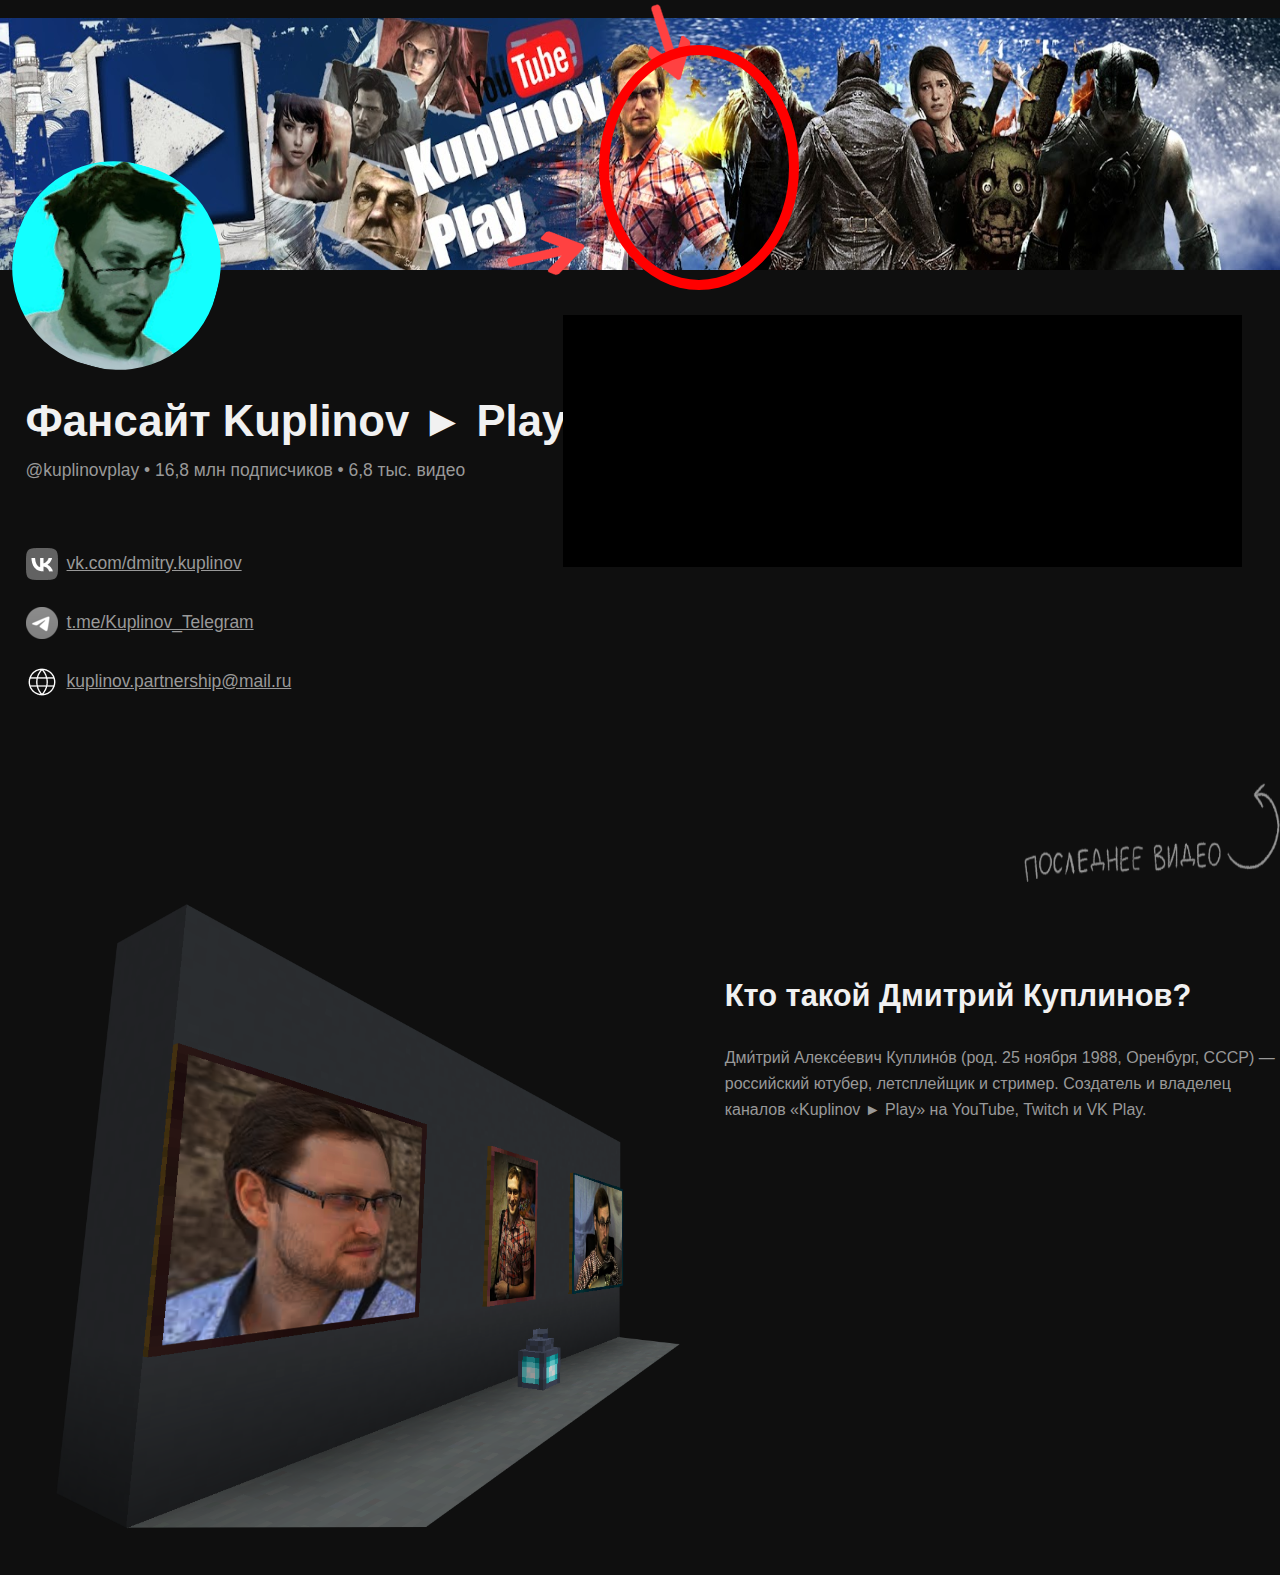
<file: kuplinov/kuplinov.html>
<!DOCTYPE html>
<html lang="en">
<head>
    <meta charset="UTF-8">
    <meta name="viewport" content="width=device-width, initial-scale=1.0">
    <title>YouTuber Fansite</title>
    <link rel="stylesheet" href="styles.css">
    <link href="https://fonts.cdnfonts.com/css/youtube-sans" rel="stylesheet">
                
</head>
<body>
    <div id="circle"></div>
    <img id="arrow1" src="img/arrow.png" alt="Red arrow">
    <img id="arrow2" src="img/arrow.png" alt="Red arrow">

    <header>
        <div class="scrolling-background">
            <div class="scrolling-image" id="banner"></div>
          </div>
    </header>

    <main>
        <section class="title-section">
            <img src="img/kupla.jpg" id="kuplahead">
        </section>
        <section id="featured-video">
            <div class="intro-text">
                <h1 class="title">Фансайт Kuplinov ► Play</h2>
                <p class="title-description">@kuplinovplay • 16,8 млн подписчиков • 6,8 тыс. видео</p>
                <nav>
                    <div class="navitem">
                        <img src="img/vk-gray.png">
                        <a href="https://vk.com/dmitry.kuplinov">vk.com/dmitry.kuplinov</a>
                    </div>
                    <div class="navitem">
                        <img src="img/tg-gray.png">
                        <a href="https://t.me/Kuplinov_Telegram">t.me/Kuplinov_Telegram</a>
                    </div>
                    <div class="navitem">
                        <img src="img/web.png">
                        <a href="mailto:kuplinov.partnership@mail.ru">kuplinov.partnership@mail.ru</a>
                    </div>
                </nav>
            </div>
            <div id="latest-video">
                <iframe  id="latest-youtube-video" width="100%" height="200%" src="https://www.youtube.com/embed/lXWQIC5KDbQ" frameborder="0" allow="autoplay; encrypted-media" allowfullscreen></iframe>
                <img src="img/lastvideo2.png" class="lastvideo">
            </div>
        </section>
        <section id="history">
            <img src="img/kupligallery.png" class="history-illustration">
            <div class="history-info">
                <h2>Кто такой Дмитрий Куплинов?</h2>
                <p>Дми́трий Алексе́евич Куплинóв (род. 25 ноября 1988, Оренбург, СССР) — российский ютубер, летсплейщик и стример. Создатель и владелец каналов «Kuplinov ► Play» на YouTube, Twitch и VK Play. </p>
            </div>
        </section>

    </main>
    <script src="turn.js"></script>
    <script src="videos.js"></script>
    <script src="circle.js"></script>
</body>
</html>
</file>
<file: kuplinov/styles.css>
body {
    font-family: Arial, sans-serif;
    line-height: 1.6;
    margin: 0;
    padding: 0;
    color:#F1F1F1;
    background-color: #0F0F0F;
    font-family: 'YouTube Sans', sans-serif;
    overflow-x: hidden;
}
h1 {
    font-size:calc(2vh + 2vw);
}
h2 {
    font-size:calc(2vh + 1vw);
}
p {
    color:#999999;
}
#circle {
    border-radius: 50%;
    height:25vh;
    width:20vh;
    border: 10px solid red;
    background-color: transparent;
    position:absolute;
    top:5vh;
    z-index: 10;
}

#arrow1, #arrow2 {
    position: fixed;
    width: 10vh;
    height: 15vh;
    z-index: 9;
}



header {
    background-color: #0F0F0F;
    text-align: center;
    margin-top: 2vh;
}
.scrolling-background {
  position: relative;
  width: 100%;
  height: 200px; /* Adjust as needed */
  overflow: hidden;
}

  
  .scrolling-background {
    position: relative;
    width: 100%;
    height: 28vh; /* Adjust as needed */
    overflow: hidden;
  }
  
  .scrolling-image {
    position: absolute;
    top: 0;
    right: 0; /* Changed from left: 0 to right: 0 */
    width: 200%;
    height: 100%;
    background-image: url('img/kupbanner.jpg');
    background-repeat: repeat-x;
    background-size: 50% 100%;
    animation: scroll-background 30s linear infinite;
  }
  
  @keyframes scroll-background {
    0% {
      transform: translateX(0);
    }
    100% {
      transform: translateX(50%); /* Changed from -50% to 50% */
    }
  }
  
header h1 {
    margin: 0;
}

main {
    background-color: #0F0F0F;
    height:100%;
}
.title-section {    
    height:2vh;
}
#kuplahead {
    border-radius: 100px;
    position: relative;
    top: -12vh;
    left: 1vw;
    z-index: 11;
    transition: opacity 0.3s;
    height: 23vh;
    transform: rotate(15deg);
}

#kuplahead:hover {
    opacity: 0.5;
}

#featured-video {
    height:60vh;
    display: flex;
    position: relative;
    justify-content: space-between;
    padding-top:3vh;
}
.lastvideo {
    position: absolute;
    right:-3vw;
    top:52vh;
    width:20vw;
    height:11vh;
}
.intro-text{
    position: relative;
    left:2vw;
}
.title {
    font-size:calc(2vh + 2vw);
    margin-bottom: 0;
    margin-top:8vh;
}
.title-description{
    color:#999999;
    margin-top:0;
    font-size: calc(0.8vh + 0.8vw);
}
nav {
    margin-top:7vh;
}
.navitem {
    margin-top:3vh;
    font-size: calc(0.8vh + 0.8vw);
    display: flex;
    align-items: center;
}
.navitem a {
    margin-left:0.7vw;
    color:#999999;
}
#latest-video {
    width:53vw;
    height: 28vh;
    position: relative;
    right:3vw;
    background-color: black;
  }
#history{
    display: flex;
    margin-top:10vh;
}
.history-illustration {
    height:70vh;
    margin-left: 2vw;
    position: relative;
    top:-5vh;
}
</file>
